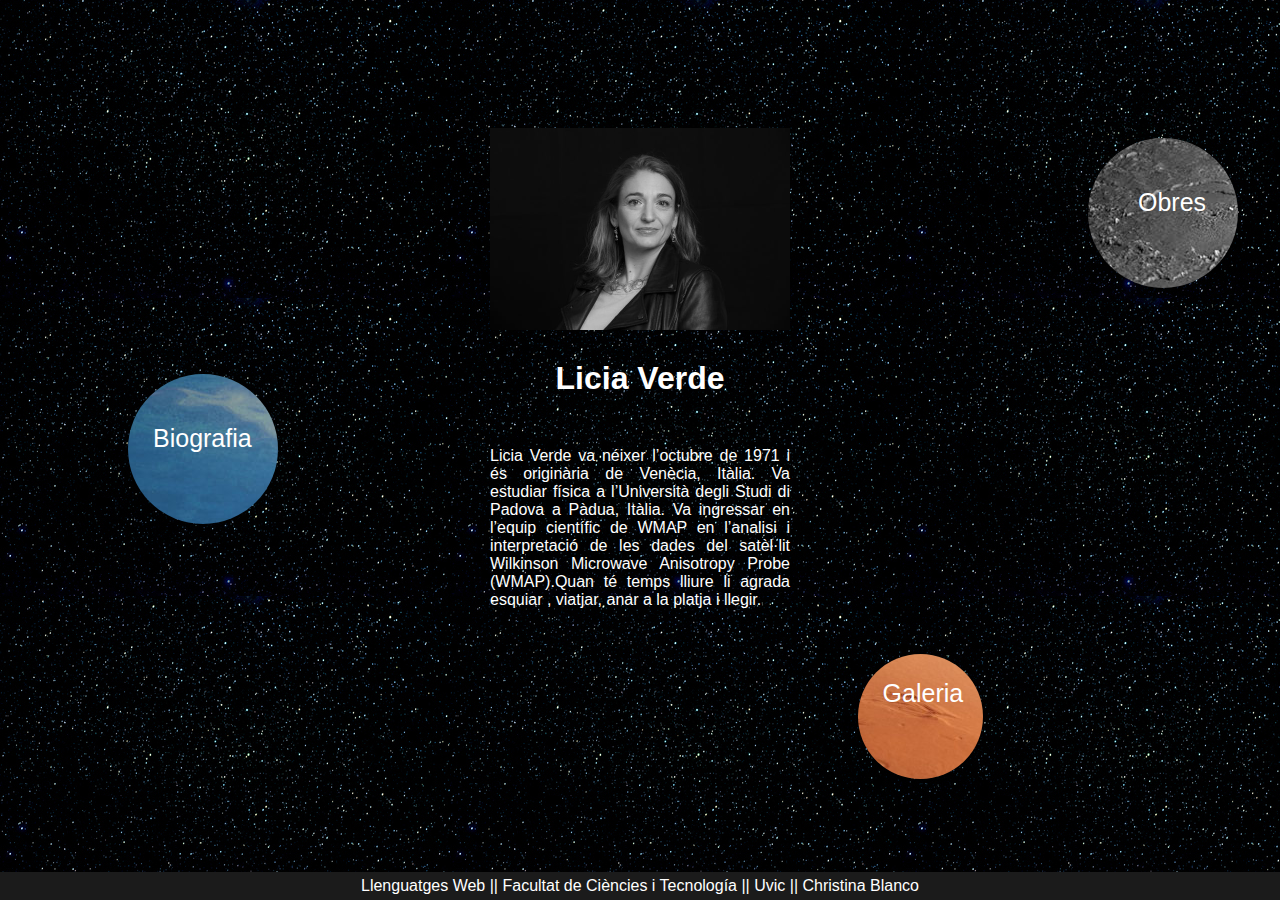
<file: index.html>
<!DOCTYPE html>
<html lang="en">
<head>
    <meta charset="UTF-8">
    <link rel="stylesheet" type="text/css"  href="estil.css" media="(min-width:801px)">
    <link rel="stylesheet" href="estil_index_mobil.css" media="(max-width:800px)">
    <title>Licia Verde</title>
    <div class="obres"> 
        <p><a href="obres.html">Obres</a></p>
    </div>
    
</head>
<body>
    <div class="capçelera">
        <header>
            <img src="img/licia.jpg"  alt="perfil">
            <h1>Licia Verde</h1>
        </header>
        
    </div>
    
    <div class="presentacio">
        <p >Licia Verde va néixer l’octubre de 1971 i és originària de Venècia, Itàlia. Va estudiar física a
            l’Università degli Studi di Padova a Pàdua, Itàlia. Va ingressar en l’equip científic de WMAP en l’analisi i interpretació
            de les dades del satèl·lit Wilkinson Microwave Anisotropy Probe (WMAP).Quan té temps lliure li agrada esquiar , viatjar, anar a la platja i llegir. </p>
        
    </div>
    
    <div class="bio">
        <p><a href="biografia.html">Biografia</a></p>
    </div>
    <div class="Galeria">
        <p ><a href="galeria.html">Galeria</a></p>
    </div>
       
   <footer> Llenguatges Web || Facultat de Ciències i Tecnología  || Uvic || Christina Blanco </footer>


</body>
</html>
</file>
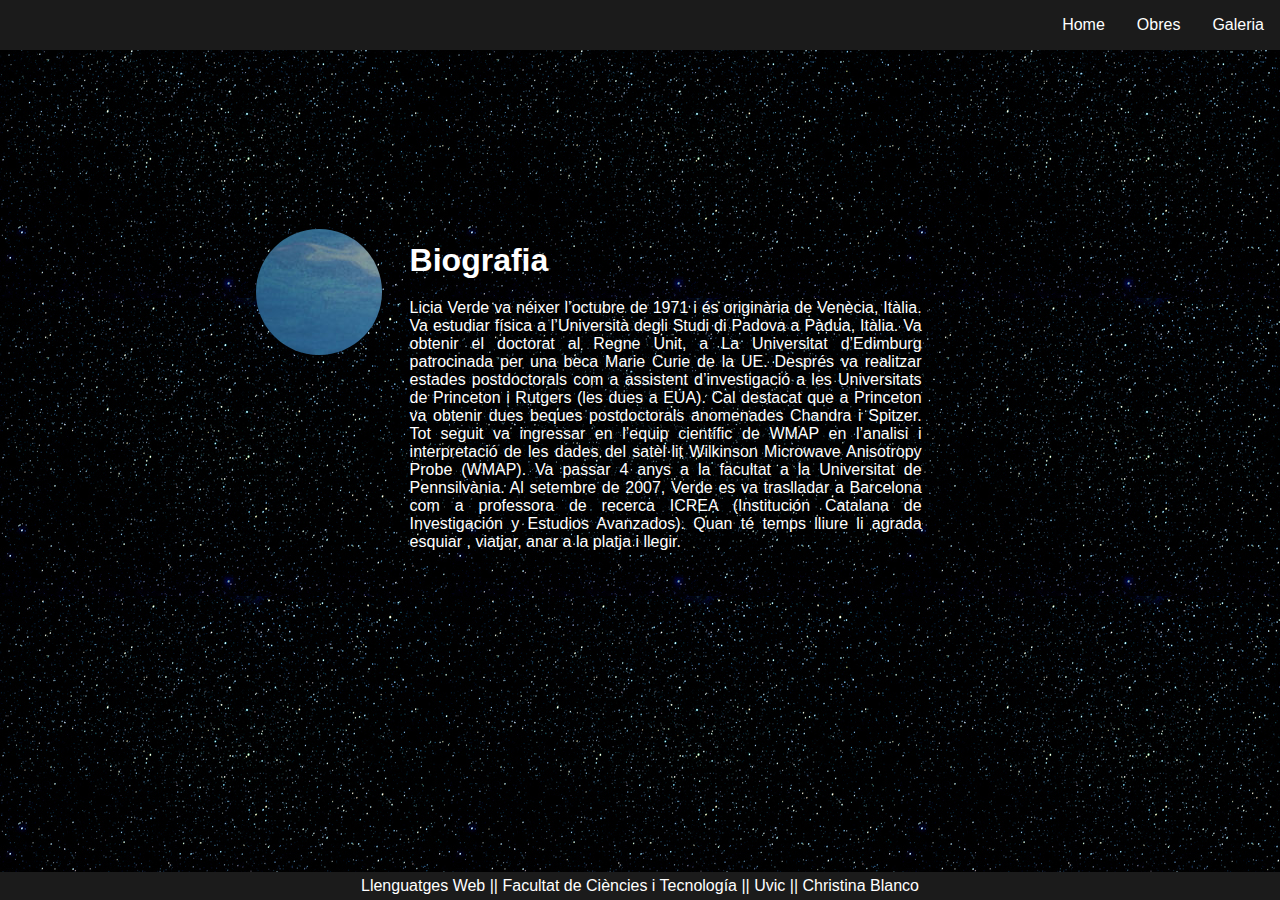
<file: biografia.html>
<!DOCTYPE html>
<html lang="en">
<head>
    <meta charset="UTF-8">
    
    <link rel="stylesheet" type="text/css" href="estilBio.css">
    <title>Licia Verde</title>
    
    
</head>
<body>
    <div class="capçelera">
        <header>
            <ul>
                <li> <a href="galeria.html">Galeria</a></li>
                <li><a href="obres.html">Obres</a></li>
                <li><a href="index.html">Home</a></li>
            </ul>
        </header>
        <div class="neptuno"></div> 
    </div>
    
    
    <div class="biografia">
        
      
        <h1>Biografia</h1>
        <p >Licia Verde va néixer l’octubre de 1971 i és originària de Venècia, Itàlia. Va estudiar física a
            l’Università degli Studi di Padova a Pàdua, Itàlia. Va obtenir el doctorat al Regne Unit, a La
            Universitat d’Edimburg patrocinada per una beca Marie Curie de la UE. Després va realitzar
            estades postdoctorals com a assistent d’investigació a les Universitats de Princeton i Rutgers (les
            dues a EUA). Cal destacat que a Princeton va obtenir dues beques postdoctorals anomenades
            Chandra i Spitzer. Tot seguit va ingressar en l’equip científic de WMAP en l’analisi i interpretació
            de les dades del satèl·lit Wilkinson Microwave Anisotropy Probe (WMAP). Va passar 4 anys a la
            facultat a la Universitat de Pennsilvània. Al setembre de 2007, Verde es va traslladar a Barcelona
            com a professora de recerca ICREA (Institución Catalana de Investigación y Estudios Avanzados).
            Quan té temps lliure li agrada esquiar , viatjar, anar a la platja i llegir.</p>
        
    </div>
    
    
       
   <footer> Llenguatges Web || Facultat de Ciències i Tecnología  || Uvic || Christina Blanco</footer>


</body>
</html>
</file>
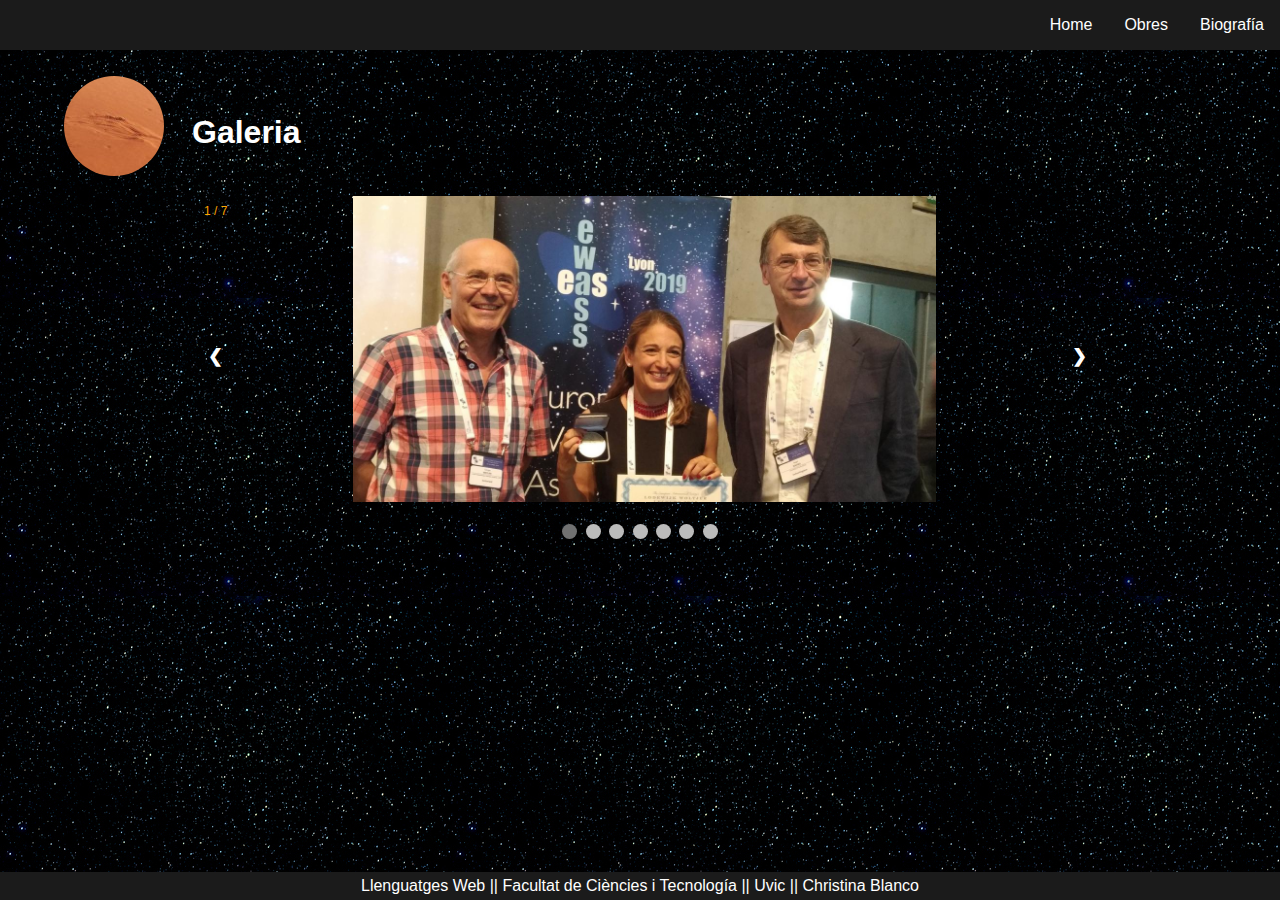
<file: galeria.html>
<!DOCTYPE html>
<html lang="en">
<head>
    <meta charset="UTF-8">
    
    <link rel="stylesheet" type="text/css" href="estilGaleria.css">
    <title>Licia Verde</title>
    
    
</head>
<body>
    <div class="capçelera">
        <header>
            <ul>
                <li> <a href="biografia.html">Biografía</a></li>
                <li><a href="obres.html">Obres</a></li>
                <li><a href="index.html">Home</a></li>
            </ul>
        </header>
        <div class="mart"></div>
    </div>
    
    
    <div class="galeria">
        <h1>Galeria</h1>
        <!-- Slideshow container -->
    <div class="slideshow-container">

        <!-- Full-width images with number and caption text -->
        <div class="mySlides fade">
        <div class="numbertext">1 / 7</div>
        <img class="img1" src="img/2019_LWL.jpg" alt="Lodewijk Woltjer Lecture al 2019" width="65%">
        </div>
    
        <div class="mySlides fade">
        <div class="numbertext">2 / 7</div>
        <img class="img2" src="img/Breakthrough Prize LV.jpg" alt="Breakthrough Prize" width="40%">
        </div>
    
        <div class="mySlides fade">
        <div class="numbertext">3 / 7</div>
        <img class="img3" src="img/CTT.jpg" alt="CTT" width="65%">
        </div>

        <div class="mySlides fade">
        <div class="numbertext">4 / 7</div>
        <img class="img4" src="img/leyes de la termodinamica.jpg" alt="pelicula Leyes de la termodinamica" width="40%">
        </div>

        <div class="mySlides fade">
        <div class="numbertext">5 / 7</div>
        <img class="img5"src="img/Licia_Verde Narcis -.jpg" alt="premi Narcis Monturiol" width="65%">
        </div>

        <div class="mySlides fade">
        <div class="numbertext">6 / 7</div>
        <img class="img6"src="img/liciaV.jpg" width="65%">
        </div>

        <div class="mySlides fade">
        <div class="numbertext">7 / 7</div>
        <img class="img7"src="img/WMAP.jpg" alt="satèl·lit WMAP" width="65%">
        </div>
    
        <!-- Next and previous buttons -->
        <a class="prev" onclick="plusSlides(-1)">&#10094;</a>
        <a class="next" onclick="plusSlides(1)">&#10095;</a>
    </div>
    <br>
    
    <!-- The dots/circles -->
    <div style="text-align:center">
        <span class="dot" onclick="currentSlide(1)"></span>
        <span class="dot" onclick="currentSlide(2)"></span>
        <span class="dot" onclick="currentSlide(3)"></span>
        <span class="dot" onclick="currentSlide(4)"></span>
        <span class="dot" onclick="currentSlide(5)"></span>
        <span class="dot" onclick="currentSlide(6)"></span>
        <span class="dot" onclick="currentSlide(7)"></span>
    </div>


        
       
        
        
        
        
        

    </div>
    
       
   <footer> Llenguatges Web || Facultat de Ciències i Tecnología  || Uvic || Christina Blanco</footer>

    <script src="carrusel.js"></script>
</body>
</html>
</file>
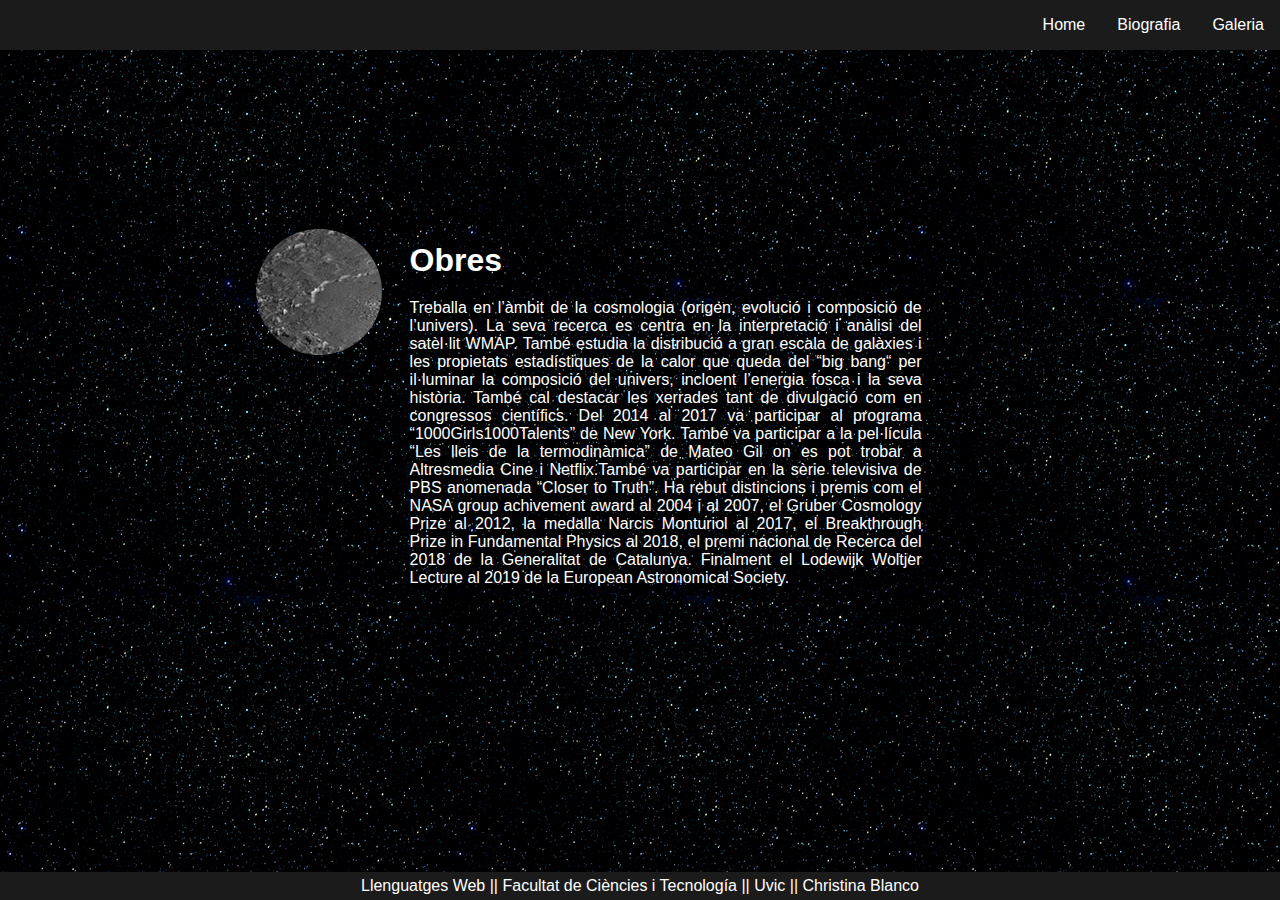
<file: obres.html>
<!DOCTYPE html>
<html lang="en">
<head>
    <meta charset="UTF-8">
    
    <link rel="stylesheet" type="text/css" href="estilObra.css">
    <title>Licia Verde</title>
    
    
</head>
<body>
    <div class="capçelera">
        <header>
            <ul>
                <li> <a href="galeria.html">Galeria</a></li>
                <li><a href="biografia.html">Biografia</a></li>
                <li><a href="index.html">Home</a></li>
            </ul>
        </header>
        <div class="pluto"></div> 
    </div>
    
    
    <div class="obra">
        
      
        <h1>Obres</h1>
        <p >Treballa en l’àmbit de la cosmologia (origen, evolució i composició de l’univers). La seva recerca
            es centra en la interpretació i anàlisi del satèl·lit WMAP. També estudia la distribució a gran
            escala de galàxies i les propietats estadístiques de la calor que queda del “big bang“ per
            il·luminar la composició del univers, incloent l’energia fosca i la seva història. També cal destacar
            les xerrades tant de divulgació com en congressos científics. Del 2014 al 2017 va participar al
            programa “1000Girls1000Talents” de New York. També va participar a la pel·lícula “Les lleis de
            la termodinàmica” de Mateo Gil on es pot trobar a Altresmedia Cine i Netflix.També va participar
            en la sèrie televisiva de PBS anomenada “Closer to Truth”. Ha rebut distincions i premis com el
            NASA group achivement award al 2004 i al 2007, el Gruber Cosmology Prize al 2012, la medalla
            Narcis Monturiol al 2017, el Breakthrough Prize in Fundamental Physics al 2018, el premi
            nacional de Recerca del 2018 de la Generalitat de Catalunya. Finalment el Lodewijk Woltjer
            Lecture al 2019 de la European Astronomical Society.
            </p>
        
    </div>
    
    
       
   <footer> Llenguatges Web || Facultat de Ciències i Tecnología  || Uvic || Christina Blanco</footer>


</body>
</html>
</file>
<file: estil.css>
*{
    margin: 0;
    padding: 0;
    font-family: 'Gill Sans', 'Gill Sans MT', Calibri, 'Trebuchet MS', sans-serif;
}

body{
    background-image:url("img/fonsEspai.jpg") ;
    animation: Fons 120s linear infinite;
    color: white;
}
img{
    margin: auto;
    margin-top: 10%;
    width: 300px;
    height: 201.5px;
    display: block;
    margin-left: auto;
    margin-right: auto;
    
   
}
h1{
    padding-top: 30px;
    text-align: center;
}

div.bloc{
    padding-top: 50px;
}
div.presentacio{
    margin-top: 50px;
    margin-left: auto;
    margin-right: auto;
    width: 300px;
    text-align: justify;
    
}
a{
    text-decoration: none;
    color: white;
}
div.obres{
    background-image: url("img/pluton.jpg");
    color: black;
    font-size: 25px;
    margin-top: 10px;
    width: 100px;
    height: 100px;
    position: absolute;
    margin-left: 85%;
    padding-top: 50px;
    padding-left: 50px;
    border-radius: 50%;
    animation: pluto_obra 10s 1; 
}

div.bio{
    background-image: url("img/neptuno.jpg");
    font-size: 25px;
    margin-top: -235px;
    width: 100px;
    height: 100px;
    position: absolute;
    margin-right: 70%;
    margin-left: 10%;
    padding-top: 50px;
    padding-left: 25px;
    padding-right: 25px;
    border-radius: 50%; 
    animation: neptu_bio 10s 1; 
}
div.Galeria{
    
    background-image: url("img/mart.jpg");
    font-size: 25px;
    margin-top: 45px;
    width: 100px;
    height: 100px;
    position: absolute;
    margin-right: 5%;
    margin-left: 67%;
    padding-top: 25px;
    padding-left: 25px;
    border-radius: 50%;  
    animation: mart_gal 10s 1;
}

footer{
    background-color: #1B1B1B;
    
    width: 100%;

    position: absolute;
    bottom: 0;
    text-align: center;
    padding-bottom: 5px;
    padding-top: 5px;
    position: fixed;
    
}
a:hover{
    text-decoration: underline overline;
}


@keyframes Fons {
	0% {background-position: 100% 20%}
  50%{background-position: 50% 80%}
	100% {background-position: 0% 20%}
}

@keyframes pluto_obra{
    0% {opacity: 0%;}
    15% {opacity: 0%;}
    to {opacity: 100%;}
}

@keyframes neptu_bio{
    0% {opacity: 0%;}
    10% {opacity: 0%;}
    to {opacity: 100%;}
}

@keyframes mart_gal{
    0% {opacity: 0%;}
    40% {opacity: 0%;}
    to {opacity: 100%;}
}
</file>
<file: estil_index_mobil.css>
*{
    margin: 0;
    padding: 0;
    font-family: 'Gill Sans', 'Gill Sans MT', Calibri, 'Trebuchet MS', sans-serif;
}

body{
    background-image:url("img/fonsEspai.jpg") ;
    animation: Fons 120s linear infinite;
    color: white;
}
img{
    margin: auto;
    margin-top: 10%;
    width: 300px;
    height: 201.5px;
    display: block;
    margin-left: auto;
    margin-right: auto;
    
   
}
h1{
    padding-top: 30px;
    text-align: center;
}

div.bloc{
    padding-top: 50px;
}
div.presentacio{
    margin-top: 50px;
    margin-left: auto;
    margin-right: auto;
    width: 300px;
    text-align: justify;
    
}
a{
    text-decoration: none;
    color: white;
}
div.obres{
    background-image: url("img/pluton.jpg");
    color: black;
    font-size: 25px;
    margin-top: -60px;
    width: 100px;
    height: 100px;
    position: absolute;
    margin-left: 75%;
    padding-top: 50px;
    padding-left: 50px;
    border-radius: 50%;
    transform: scale(.5);
    animation: pluto_obra 10s 1; 
}

div.bio{
    background-image: url("img/neptuno.jpg");
    font-size: 25px;
    margin-top: -300px;
    width: 100px;
    height: 100px;
    position: absolute;
    margin-right: 70%;
    margin-left: -3%;
    padding-top: 50px;
    padding-left: 25px;
    padding-right: 25px;
    border-radius: 50%; 
    transform: scale(.5);
    animation: neptu_bio 10s 1; 
}
div.Galeria{
    
    background-image: url("img/mart.jpg");
    font-size: 25px;
    margin-top: -100px;
    width: 100px;
    height: 100px;
    position: absolute;
    margin-right: 5%;
    margin-left: 80%;
    padding-top: 25px;
    padding-left: 25px;
    border-radius: 50%;  
    transform: scale(.5);
    animation: mart_gal 10s 1;
}

footer{
    background-color: #1B1B1B;
    
    width: 100%;

    position: absolute;
    bottom: 0;
    text-align: center;
    padding-bottom: 5px;
    padding-top: 5px;
    position: fixed;
    
}
a:hover{
    text-decoration: underline overline;
}


@keyframes Fons {
	0% {background-position: 100% 20%}
  50%{background-position: 50% 80%}
	100% {background-position: 0% 20%}
}
@keyframes pluto_obra{
    0% {opacity: 0%;}
    15% {opacity: 0%;}
    to {opacity: 100%;}
}

@keyframes neptu_bio{
    0% {opacity: 0%;}
    10% {opacity: 0%;}
    to {opacity: 100%;}
}

@keyframes mart_gal{
    0% {opacity: 0%;}
    40% {opacity: 0%;}
    to {opacity: 100%;}
}
</file>
<file: estilBio.css>
*{
    margin: 0;
    padding: 0;
    font-family: 'Gill Sans', 'Gill Sans MT', Calibri, 'Trebuchet MS', sans-serif;
   
}

ul {
    list-style-type: none;
    margin: 0;
    padding: 0;
    overflow: hidden;
    background-color: #1B1B1B;
  }
  
  li {
    float: right;
  }
  
  li a {
    display: block;
    color: white;
    text-align: center;
    padding: 16px;
    text-decoration: none;
  }
  
  li a:hover {
    background-color: #111111;
  }

  a{
    text-decoration: none;
    color: white;
}


body{
    background-image:url("img/fonsEspai.jpg") ;
    animation: Fons 120s linear infinite;
    color: white;
}
div.neptuno{
  background-image: url("img/neptuno.jpg");
  font-size: 25px;
  width: 100px;
  height: 100px;
  position: absolute;
  margin-top: 14%;
  margin-left: 20%;
  padding: 1%;
  border-radius: 50%;
  
  
  
}
div.biografia{
    position: absolute;
    width: 40%;
    text-align: justify;
    margin-left: 32%;
    margin-top: 15%;
   
}
h1{
    margin-bottom: 20px;
}

footer{
    background-color: #1B1B1B;
    width: 100%;
    position: absolute;
    bottom: 0;
    
    text-align: center;
    padding-bottom: 5px;
    padding-top: 5px;
    position: fixed;
}

@keyframes AnimacioPlaneta{
  0%{left: -5%; top: 45%; transform: scale(.5)}; 
  75% { left: 0%; top: 5%; } 
  100%{left: 0%; top: 5.5%; transform: scale(1)};
  
}
div.neptuno{
animation-name: AnimacioPlaneta;
animation-duration: 4s;
animation-timing-function: linear;
animation-iteration-count: 1;

}


@keyframes Fons {
	0% {background-position: 100% 20%}
  50%{background-position: 50% 80%}
	100% {background-position: 0% 20%}
}
</file>
<file: estilGaleria.css>
*{
    margin: 0;
    padding: 0;
    font-family: 'Gill Sans', 'Gill Sans MT', Calibri, 'Trebuchet MS', sans-serif;
   
}
body{
    margin: 0;
    background-image:url("img/fonsEspai.jpg") ;
    animation: Fons 120s linear infinite;
    color: white;
}

ul {
    list-style-type: none;
    margin: 0;
    padding: 0;
    overflow: hidden;
    background-color: #1B1B1B;
  }
  
  li {
    float: right;
  }
  
  li a {
    display: block;
    color: white;
    text-align: center;
    padding: 16px;
    text-decoration: none;
  }
  
  li a:hover {
    background-color: #111111;
  }

  a{
    text-decoration: none;
    color: white;
}
div.mart{
    background-image: url("img/mart.jpg");
    font-size: 25px;
    margin-top: 2%;
    width: 100px;
    height: 100px;
    position: absolute;
    margin-left: 5%;
    padding: 1%;
    border-radius: 50%;  
  }
  div.galeria{
    margin-top: 5%;
    position: absolute;
    width: 70%;
    text-align: justify;
    margin-left: 15%;
    margin-top: 5%;
    }

h1{
    margin-bottom: 5%;
}

* {box-sizing:border-box}

.img1, .img3,  .img5, .img6, .img7{
  position: relative;
  left: 18%;
}
.img2, .img4{
  position: relative;
  left: 30%;
}


/* Slideshow container */
.slideshow-container {
  max-width: 1000px;
  position: relative;
  margin: auto;
}

/* Hide the images by default */
.mySlides {
  display: none;
}

/* Next & previous buttons */
.prev, .next {
  cursor: pointer;
  position: absolute;
  top: 50%;
  width: 20px;
  margin-top: -22px;
  padding: 16px;
  color: white;
  font-weight: bold;
  font-size: 18px;
  transition: 0.6s ease;
  border-radius: 0 3px 3px 0;
  user-select: none;
}

/* Position the "next button" to the right */
.next {
  right: 0;
  border-radius: 3px 0 0 3px;
}

/* On hover, add a black background color with a little bit see-through */
.prev:hover, .next:hover {
  background-color: rgba(0,0,0,0.8);
}

/* Caption text */
.text {
  color: #f2f2f2;
  font-size: 15px;
  padding: 8px 12px;
  position: absolute;
  bottom: 8px;
  width: 100%;
  text-align: center;
}

/* Number text (1/3 etc) */
.numbertext {
  color: orange;
  font-size: 12px;
  padding: 8px 12px;
  position: absolute;
  top: 0;
}

/* The dots/bullets/indicators */
.dot {
  cursor: pointer;
  height: 15px;
  width: 15px;
  margin: 0 2px;
  background-color: #bbb;
  border-radius: 50%;
  display: inline-block;
  transition: background-color 0.6s ease;
}

.active, .dot:hover {
  background-color: #717171;
}

/* Fading animation */
.fade {
  -webkit-animation-name: fade;
  -webkit-animation-duration: 1.5s;
  animation-name: fade;
  animation-duration: 1.5s;
}

@-webkit-keyframes fade {
  from {opacity: .4}
  to {opacity: 1}
}

@keyframes fade {
  from {opacity: .4}
  to {opacity: 1}
}




 
 



footer{
    
    background-color: #1B1B1B;
    width: 100%;
    position: absolute;
    bottom: 0%;
    text-align: center;
    padding-bottom: 5px;
    padding-top: 5px;
    position: fixed;
    
}



@keyframes Fons {
	0% {background-position: 100% 20%}
  50%{background-position: 50% 80%}
	100% {background-position: 0% 20%}
}
</file>
<file: estilObra.css>
*{
    margin: 0;
    padding: 0;
    font-family: 'Gill Sans', 'Gill Sans MT', Calibri, 'Trebuchet MS', sans-serif;
   
}

ul {
    list-style-type: none;
    margin: 0;
    padding: 0;
    overflow: hidden;
    background-color: #1B1B1B;
  }
  
  li {
    float: right;
  }
  
  li a {
    display: block;
    color: white;
    text-align: center;
    padding: 16px;
    text-decoration: none;
  }
  
  li a:hover {
    background-color: #111111;
  }

  a{
    text-decoration: none;
    color: white;
}


body{
    background-image:url("img/fonsEspai.jpg") ;
    animation: Fons 120s linear infinite;
    color: white;
}
div.pluto{
  background-image: url("img/pluton.jpg");
  font-size: 25px;
  margin-top: 14%;
  width: 100px;
  height: 100px;
  position: absolute;
  margin-left: 20%;
  padding: 1%;
  border-radius: 50%;  
}
div.obra{
    position: absolute;
    width: 40%;
    text-align: justify;
    margin-left: 32%;
    margin-top: 15%;
   
}
h1{
    margin-bottom: 20px;
}

footer{
    
    background-color: #1B1B1B;
    width: 100%;
    position: absolute;
    bottom: 0;
    text-align: center;
    padding-bottom: 5px;
    padding-top: 5px;
    position: fixed;
}
@keyframes AnimacioPlaneta{
  0%{left: -5%; top: 45%; transform: scale(.5)}; 
  75% { left: 0%; top: 5%; } 
  100%{left: 0%; top: 5.5%; transform: scale(1)};
  
}
div.pluto{
animation-name: AnimacioPlaneta;
animation-duration: 4s;
animation-timing-function: linear;
animation-iteration-count: 1;

}


@keyframes Fons {
	0% {background-position: 100% 20%}
  50%{background-position: 50% 80%}
	100% {background-position: 0% 20%}
}
</file>
